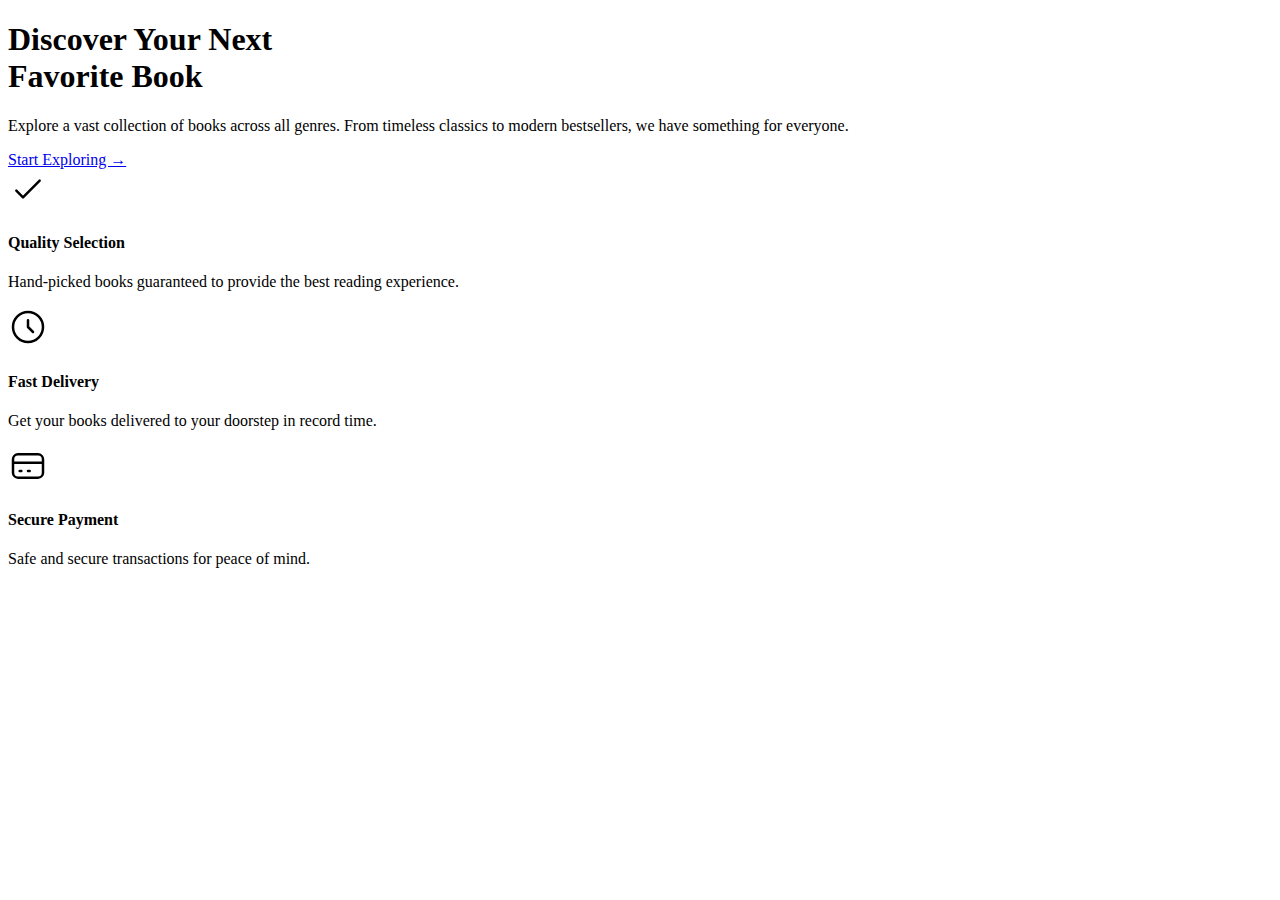
<file: src/main/resources/templates/home/index.html>
<!DOCTYPE html>
<html xmlns:th="http://www.thymeleaf.org" lang="en">

<head>
    <meta charset="UTF-8">
    <meta http-equiv="X-UA-Compatible" content="IE=edge">
    <meta name="viewport" content="width=device-width, initial-scale=1.0">
    <title>SÁCH HAY - Home</title>
    <th:block th:replace="~{layout::link-css}"></th:block>
    <th:block th:replace="~{layout::custom-css}"></th:block>
</head>

<body>
    <th:block th:replace="~{layout::header}"></th:block>

    <div class="container mt-4">
        <!-- HERO SECTION -->
        <div class="hero-section text-center text-md-start">
            <div class="container px-5">
                <div class="row align-items-center">
                    <div class="col-lg-8 hero-content">
                        <h1 class="hero-title">Discover Your Next <br>Favorite Book</h1>
                        <p class="hero-subtitle">Explore a vast collection of books across all genres. From timeless
                            classics to modern bestsellers, we have something for everyone.</p>
                        <a href="/books" class="btn hero-btn rounded-pill px-4 py-2">Start Exploring &rarr;</a>
                    </div>
                </div>
                <!-- Abstract decorative element if needed, or simple background -->
            </div>
        </div>

        <!-- FEATURES SECTION -->
        <div class="row g-4 mb-5">
            <div class="col-md-4">
                <div class="feature-card">
                    <div class="feature-icon">
                        <svg xmlns="http://www.w3.org/2000/svg" width="40" height="40" fill="none" viewBox="0 0 24 24"
                            stroke="currentColor" stroke-width="1.5">
                            <path stroke-linecap="round" stroke-linejoin="round" d="M5 13l4 4L19 7" />
                        </svg>
                    </div>
                    <h4>Quality Selection</h4>
                    <p class="text-muted">Hand-picked books guaranteed to provide the best reading experience.</p>
                </div>
            </div>
            <div class="col-md-4">
                <div class="feature-card">
                    <div class="feature-icon">
                        <svg xmlns="http://www.w3.org/2000/svg" width="40" height="40" fill="none" viewBox="0 0 24 24"
                            stroke="currentColor" stroke-width="1.5">
                            <path stroke-linecap="round" stroke-linejoin="round"
                                d="M12 8v4l3 3m6-3a9 9 0 11-18 0 9 9 0 0118 0z" />
                        </svg>
                    </div>
                    <h4>Fast Delivery</h4>
                    <p class="text-muted">Get your books delivered to your doorstep in record time.</p>
                </div>
            </div>
            <div class="col-md-4">
                <div class="feature-card">
                    <div class="feature-icon">
                        <svg xmlns="http://www.w3.org/2000/svg" width="40" height="40" fill="none" viewBox="0 0 24 24"
                            stroke="currentColor" stroke-width="1.5">
                            <path stroke-linecap="round" stroke-linejoin="round"
                                d="M3 10h18M7 15h1m4 0h1m-7 4h12a3 3 0 003-3V8a3 3 0 00-3-3H6a3 3 0 00-3 3v8a3 3 0 003 3z" />
                        </svg>
                    </div>
                    <h4>Secure Payment</h4>
                    <p class="text-muted">Safe and secure transactions for peace of mind.</p>
                </div>
            </div>
        </div>

        <!-- CALL TO ACTION / PROMO -->

    </div>

    </div>

    <th:block th:replace="~{layout::footer}"></th:block>
</body>

</html>
</file>
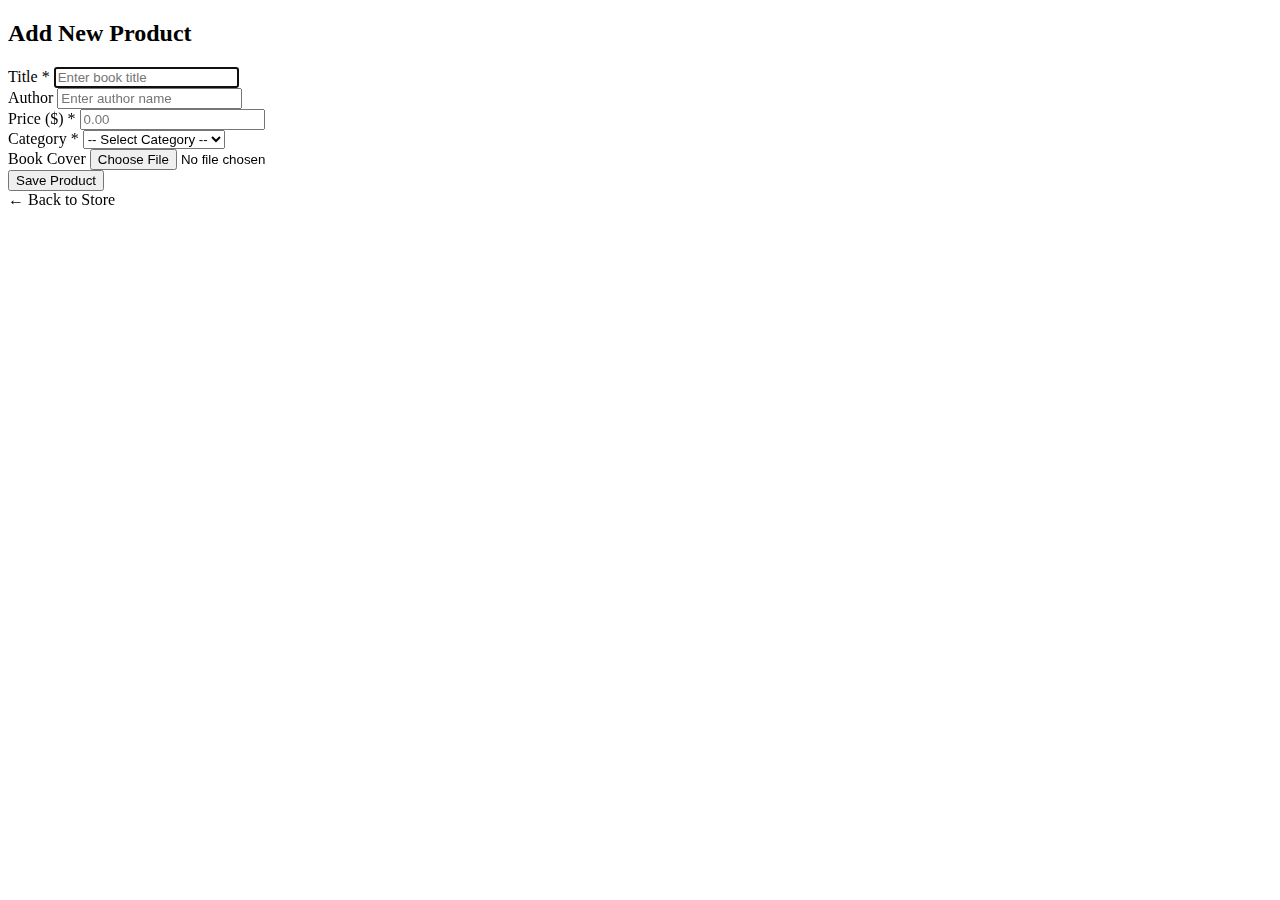
<file: src/main/resources/templates/book/add.html>
<!DOCTYPE html>
<html xmlns:th="http://www.thymeleaf.org" lang="en">

<head>
    <meta charset="UTF-8">
    <meta http-equiv="X-UA-Compatible" content="IE=edge">

    <meta name="viewport" content="width=device-width, initial-
scale=1.0">

    <th:block th:replace="~{layout::link-css}"></th:block>
    <th:block th:replace="~{layout::custom-css}"></th:block>
    <title>Add Book</title>
</head>

<body>
    <th:block th:replace="~{layout::header}"></th:block>
    <div class="row justify-content-center mt-5 mb-5">
        <div class="col-md-8">
            <div class="card shadow-sm border-0">
                <div class="card-body p-4">
                    <h2 class="card-title mb-4">Add New Product</h2>
                    <form th:action="@{/books/add}" th:object="${book}" method="post" enctype="multipart/form-data">
                        <div class="mb-3">
                            <label class="form-label" for="title">Title <span class="text-danger">*</span></label>
                            <input class="form-control" type="text" placeholder="Enter book title" th:field="*{title}"
                                id="title" required autofocus>
                            <span class="text-danger" th:if="${#fields.hasErrors('title')}" th:errors="*{title}"></span>
                        </div>
                        <div class="mb-3">
                            <label class="form-label" for="author">Author</label>
                            <input class="form-control" type="text" th:field="*{author}" id="author"
                                placeholder="Enter author name">
                            <span class="text-danger" th:if="${#fields.hasErrors('author')}"
                                th:errors="*{author}"></span>
                        </div>
                        <div class="mb-3">
                            <label class="form-label" for="price">Price ($) <span class="text-danger">*</span></label>
                            <input class="form-control" required type="number" step="0.01" th:field="*{price}"
                                id="price" placeholder="0.00">
                            <span class="text-danger" th:if="${#fields.hasErrors('price')}" th:errors="*{price}"></span>
                        </div>
                        <div class="mb-3">
                            <label class="form-label" for="category">Category <span class="text-danger">*</span></label>
                            <select class="form-select" id="category" name="category.id">
                                <option value="">-- Select Category --</option>
                                <option th:each="category : ${categories}" th:value="${category.getId()}"
                                    th:text="${category.getName()}"></option>
                            </select>
                            <span class="text-danger" th:if="${#fields.hasErrors('category')}"
                                th:errors="*{category}"></span>
                        </div>
                        <div class="mb-3">
                            <label class="form-label" for="image">Book Cover</label>
                            <input class="form-control" type="file" id="image" name="imageFile" accept="image/*">
                        </div>
                        <div class="d-grid gap-2">
                            <input type="submit" class="btn btn-primary btn-lg" value="Save Product" />
                        </div>
                    </form>
                    <div class="mt-3 text-center">
                        <a th:href="@{/books}" class="text-decoration-none">&larr; Back to Store</a>
                    </div>
                </div>
            </div>
        </div>
    </div>
    <th:block th:replace="~{layout::footer}"></th:block>
</body>

</html>
</file>
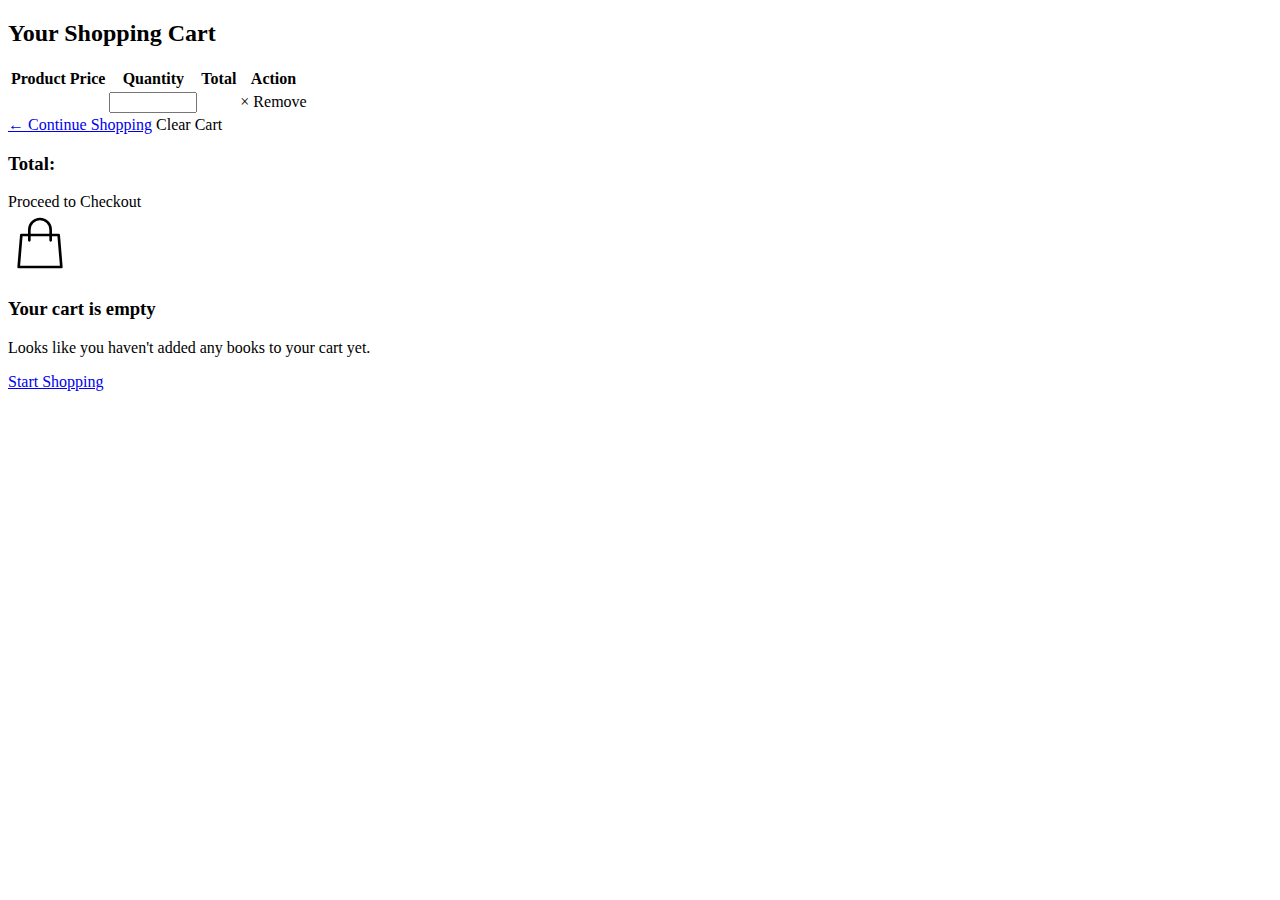
<file: src/main/resources/templates/book/cart.html>
<!DOCTYPE html>
<html xmlns:th="http://www.thymeleaf.org" lang="en">

<head>
    <meta charset="UTF-8">
    <meta http-equiv="X-UA-Compatible" content="IE=edge">

    <meta name="viewport" content="width=device-width, initial-
scale=1.0">

    <title>Cart</title>
    <th:block th:replace="~{layout::link-css}"></th:block>
    <th:block th:replace="~{layout::custom-css}"></th:block>
</head>

<body>
    <th:block th:replace="~{layout::header}"></th:block>
    <div class="container mt-5 mb-5" th:if="${not #lists.isEmpty(cart.cartItems)}">
        <h2 class="mb-4">Your Shopping Cart</h2>
        <div class="card p-0 border-0 shadow-sm overflow-hidden">
            <table class="table mb-0">
                <thead class="bg-light">
                    <tr>
                        <th scope="col" class="py-3 ps-4">Product</th>
                        <th scope="col" class="py-3">Price</th>
                        <th scope="col" class="py-3">Quantity</th>
                        <th scope="col" class="py-3">Total</th>
                        <th scope="col" class="py-3 text-end pe-4">Action</th>
                    </tr>
                </thead>
                <tbody>
                    <tr th:each="item : ${cart.cartItems}">
                        <!-- Combined ID and Name for cleaner look -->
                        <td class="ps-4">
                            <div class="fw-bold" th:text="${item.getBookName()}"></div>
                            <small class="text-muted" th:text="'ID: ' + ${item.getBookId()}"></small>
                        </td>
                        <td th:text="'$' + ${item.getPrice()}"></td>
                        <td>
                            <input type="number" min="1" th:value="${item.getQuantity()}"
                                th:attr="data-id=${item.getBookId()}" class="form-control quantity"
                                style="width: 80px;">
                        </td>
                        <td class="fw-bold text-primary" th:text="'$' + ${item.getPrice() * item.getQuantity()}"></td>
                        <td class="text-end pe-4">
                            <a class="btn btn-outline-danger btn-sm"
                                th:href="@{/cart/removeFromCart/{id}(id=${item.getBookId()})}">
                                &times; Remove
                            </a>
                        </td>
                    </tr>
                </tbody>
            </table>
        </div>

        <div class="row mt-4">
            <div class="col-md-6">
                <a class="btn btn-outline-secondary" href="/books">&larr; Continue Shopping</a>
                <a class="btn btn-outline-danger ms-2" th:href="@{/cart/clearCart}">Clear Cart</a>
            </div>
            <div class="col-md-6 text-end">
                <h3 class="mb-3">Total: <span class="text-primary" th:text="'$' + ${totalPrice}"></span></h3>
                <a class="btn btn-primary btn-lg" th:href="@{/cart/checkout}">Proceed to Checkout</a>
            </div>
        </div>
    </div>

    <div class="container mt-5" th:if="${#lists.isEmpty(cart.cartItems)}">
        <div class="row justify-content-center">
            <div class="col-md-6 text-center">
                <div class="mb-4 text-muted">
                    <svg xmlns="http://www.w3.org/2000/svg" width="64" height="64" fill="none" viewBox="0 0 24 24"
                        stroke="currentColor" stroke-width="1">
                        <path stroke-linecap="round" stroke-linejoin="round"
                            d="M16 11V7a4 4 0 00-8 0v4M5 9h14l1 12H4L5 9z" />
                    </svg>
                </div>
                <h3 class="mb-3">Your cart is empty</h3>
                <p class="lead text-muted mb-4">Looks like you haven't added any books to your cart yet.</p>
                <a class="btn btn-primary btn-lg" href="/books">
                    Start Shopping
                </a>
            </div>
        </div>
    </div>
    <th:block th:replace="~{layout::footer}"></th:block>
    <script th:src="@{/js/cart.js}"></script>
</body>

</html>
</file>
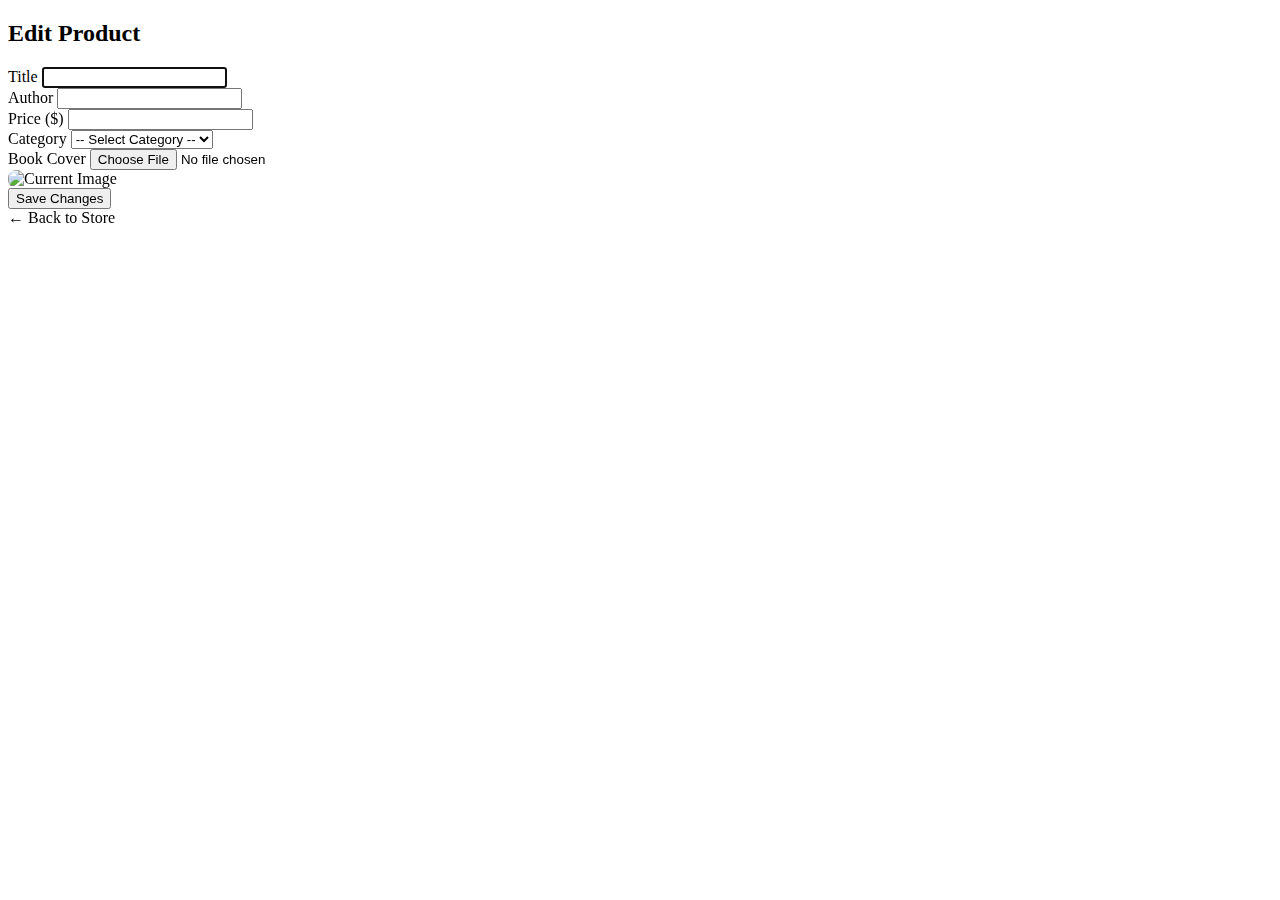
<file: src/main/resources/templates/book/edit.html>
<!DOCTYPE html>
<html xmlns:th="http://www.thymeleaf.org" lang="en">

<head>
    <meta charset="UTF-8">
    <meta http-equiv="X-UA-Compatible" content="IE=edge">

    <meta name="viewport" content="width=device-width, initial-
scale=1.0">

    <th:block th:replace="~{layout::link-css}"></th:block>
    <th:block th:replace="~{layout::custom-css}"></th:block>
    <title>Edit Book</title>
</head>

<body>
    <th:block th:replace="~{layout::header}"></th:block>
    <div class="row justify-content-center mt-5 mb-5">
        <div class="col-md-8">
            <div class="card shadow-sm border-0">
                <div class="card-body p-4">
                    <h2 class="card-title mb-4">Edit Product</h2>
                    <form th:action="@{/books/edit}" th:object="${book}" method="post" enctype="multipart/form-data">
                        <input type="hidden" th:field="*{id}">
                        <div class="mb-3">
                            <label class="form-label" for="title">Title</label>
                            <input class="form-control" type="text" th:field="*{title}" id="title" required autofocus>
                            <span class="text-danger" th:if="${#fields.hasErrors('title')}" th:errors="*{title}"></span>
                        </div>
                        <div class="mb-3">
                            <label class="form-label" for="author">Author</label>
                            <input class="form-control" type="text" th:field="*{author}" id="author">
                            <span class="text-danger" th:if="${#fields.hasErrors('author')}"
                                th:errors="*{author}"></span>
                        </div>
                        <div class="mb-3">
                            <label class="form-label" for="price">Price ($)</label>
                            <input class="form-control" type="number" step="0.01" th:field="*{price}" id="price">
                            <span class="text-danger" th:if="${#fields.hasErrors('price')}" th:errors="*{price}"></span>
                        </div>
                        <div class="mb-3">
                            <label class="form-label" for="category">Category</label>
                            <select class="form-select" id="category" name="category.id">
                                <option value="">-- Select Category --</option>
                                <option th:each="category : ${categories}" th:value="${category.getId()}"
                                    th:text="${category.getName()}"
                                    th:selected="${category.getId() == book.category.getId()}"></option>
                            </select>
                        </div>
                        <div class="mb-3">
                            <label class="form-label" for="image">Book Cover</label>
                            <input class="form-control" type="file" id="image" name="imageFile" accept="image/*">
                            <input type="hidden" th:field="*{image}">
                            <div th:if="${book.image != null}" class="mt-2">
                                <img th:src="@{'/' + ${book.image}}" alt="Current Image"
                                    style="max-height: 150px; border-radius: 8px;" class="shadow-sm">
                            </div>
                        </div>
                        <div class="d-grid gap-2">
                            <input type="submit" class="btn btn-primary btn-lg" value="Save Changes">
                        </div>
                    </form>
                    <div class="mt-3 text-center">
                        <a th:href="@{/books}" class="text-decoration-none">&larr; Back to Store</a>
                    </div>
                </div>
            </div>
        </div>
    </div>
    <th:block th:replace="~{layout::footer}"></th:block>
</body>

</html>
</file>
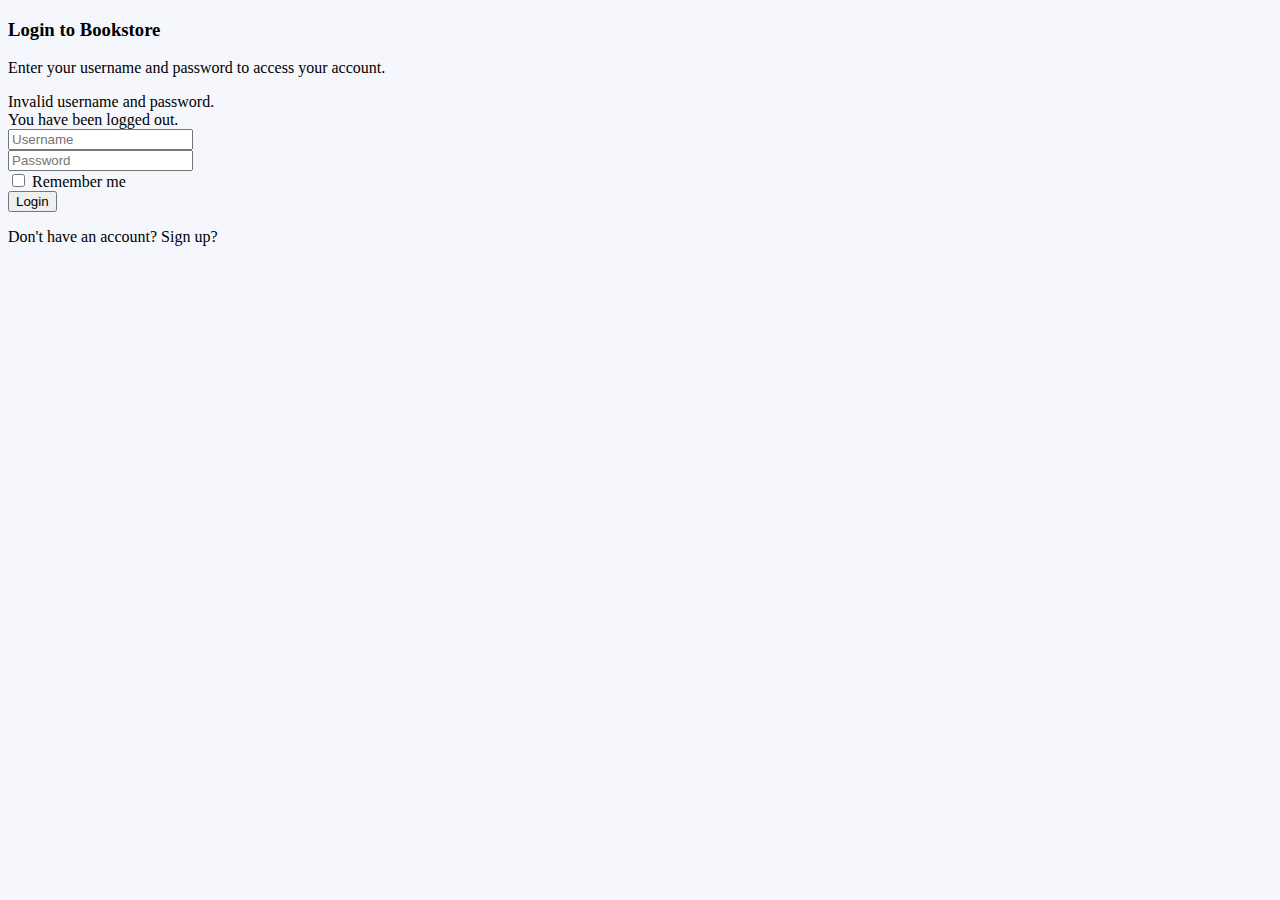
<file: src/main/resources/templates/user/login.html>
<!DOCTYPE html>
<html lang="en">

<head>
    <meta charset="UTF-8">
    <meta http-equiv="X-UA-Compatible" content="IE=edge">

    <meta name="viewport" content="width=device-width, initial-
scale=1.0">

    <title>Login</title>
    <th:block th:replace="~{layout::link-css}"></th:block>
    <th:block th:replace="~{layout::custom-css}"></th:block>
</head>

<body style="background: #f6f7fc;">
    <th:block th:replace="~{layout::header}"></th:block>
    <div class="container py-5 h-100">
        <div class="row justify-content-center align-items-center h-100">
            <div class="col-12 col-lg-6 col-md-8 col-xl-5">
                <div class="card shadow" style="border-radius: 1rem;">
                    <div class="card-body p-5 text-center">
                        <h3>Login to <strong>Bookstore</strong></h3>
                        <p class="mb-4 text-secondary">Enter your username
                            and password to access your account.</p>
                        <form th:action="@{/login}" method="post">

                            <div th:if="${param.error}" class="alert alert-danger">

                                Invalid username and password.
                            </div>

                            <div th:if="${param.logout}" class="alert alert-success">
                                You have been logged out.
                            </div>

                            <div class="form-group mb-4">
                                <label for="username"></label>
                                <input type="text" class="form-control" required id="username" name="username"
                                    placeholder="Username">
                            </div>

                            <div class="form-group mb-4">
                                <label for="password"></label>
                                <input type="password" class="form-control" required id="password" name="password"
                                    placeholder="Password">
                            </div>

                            <div class="form-check d-flex justify-content-start mb-4">

                                <input type="checkbox" class="form-check-input" name="remember-me"
                                    id="remember-me"><label class="form-check-label" for="remember-me"> Remember
                                    me</label>
                            </div>

                            <div class="d-grid gap-2 form-action">

                                <button type="submit" class="btn btn-primary btn-lg btn-block">Login</button>

                                <p class="mt-3 mb-0">Don't have an account?
                                    <a class="text-info text-center" th:href="${'/register'}">Sign up?</a>
                                </p>
                            </div>
                        </form>
                    </div>
                </div>
            </div>
        </div>
    </div>
    <th:block th:replace="~{layout::footer}"></th:block>
</body>

</html>
</file>
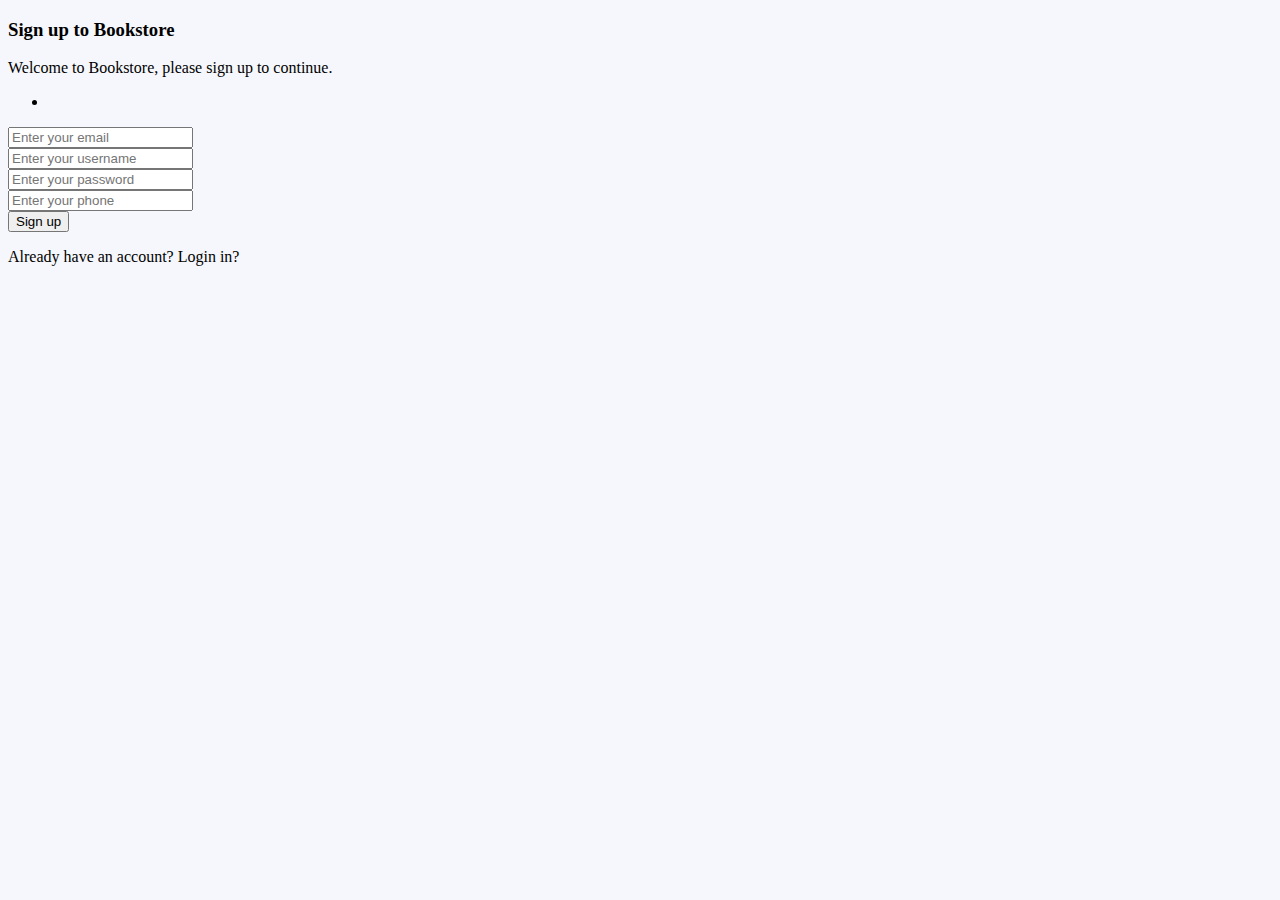
<file: src/main/resources/templates/user/register.html>
<!DOCTYPE html>
<html lang="en">

<head>
    <meta charset="UTF-8">
    <meta http-equiv="X-UA-Compatible" content="IE=edge">

    <meta name="viewport" content="width=device-width, initial-
scale=1.0">

    <title>Sign Up</title>
    <th:block th:replace="~{layout :: link-css}"></th:block>
    <th:block th:replace="~{layout::custom-css}"></th:block>
</head>

<body style="background: #f6f7fc;">
    <th:block th:replace="~{layout :: header}"></th:block>
    <div class="container py-5 h-100">
        <div class="row justify-content-center align-items-center h-100">
            <div class="col-12 col-lg-6 col-md-8 col-xl-5">
                <div class="card shadow" style="border-radius: 1rem;">
                    <div class="card-body p-5 text-center">
                        <h3>Sign up to <strong>Bookstore</strong></h3>
                        <p class="mb-4 text-secondary">Welcome to
                            Bookstore, please sign up to continue.</p>
                        <form th:action="@{/register}" method="post">

                            <div th:if="${errors}" class="alert alert-danger justify-content-center" role="alert">
                                <ul>
                                    <li th:each="error : ${errors}" th:text="${error}" class="text-danger text-start">
                                    </li>
                                </ul>
                            </div>

                            <div class="form-group mb-4">
                                <label for="email"></label>
                                <input type="email" class="form-control" required id="email" name="email"
                                    placeholder="Enter your email">
                            </div>

                            <div class="form-group mb-4">
                                <label for="username"></label>
                                <input type="text" class="form-control" required id="username" name="username"
                                    placeholder="Enter your username">
                            </div>

                            <div class="form-group mb-4">
                                <label for="password"></label>
                                <input type="password" class="form-control" required id="password" name="password"
                                    placeholder="Enter your password">
                            </div>
                            <div class="form-group mb-4">
                                <label for="phone"></label>
                                <input type="tel" class="form-control" required id="phone" name="phone"
                                    placeholder="Enter your phone">
                            </div>
                            <div class="d-grid gap-2 form-action">

                                <button type="submit" class="btn btn-primary btn-lg btn-block">Sign up</button>

                                <p class="mt-3 mb-0">Already have an
                                    account? <a class="text-info text-center" th:href="${'/login'}">Login in?</a></p>
                            </div>
                        </form>
                    </div>
                </div>
            </div>
        </div>
    </div>
    <th:block th:replace="~{layout :: footer}"></th:block>
</body>

</html>
</file>
